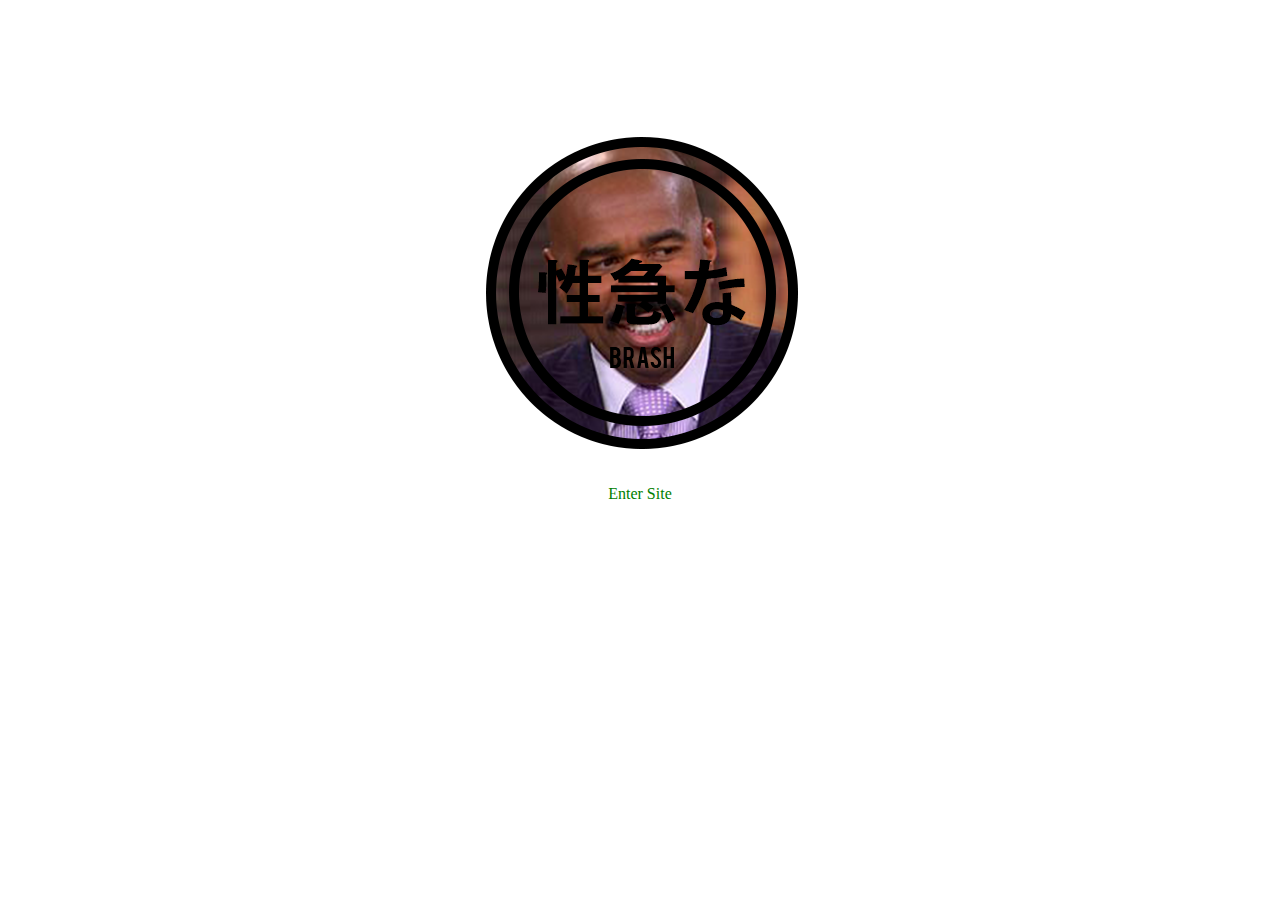
<file: index.html>
<!DOCTYPE html>
<html>
	<head>
		<link rel="stylesheet" type="text/css" href="css/style.css" />
		<link rel="icon" href="favicon.ico" />
		<script src="javascript/jquery-1.10.2.min.js"></script>
		<script src="javascript/functions.js"></script>
		<title>Brash</title>
		<script>
			$(document).ready(function() {
				change()
			})
		</script>
		<style type="text/css">
			a:hover {text-decoration:underline;}
			#button {margin-left:auto;margin-right:auto;color:green;}
		</style>
	</head> <!-- comment from github!?!? -->
	<body>
		<div style="margin:100px auto 0 auto;"align="center">
			<img src="images/logos/logo_1.png"onclick="change()"id="logo"alt="lolswag your shits broken."></image>
		</div>
		<div style="margin-left:auto;margin-right:auto;"align="center">
			<table>
				<tr><td><a id="button"href="home.html">Enter Site</a></td></tr>
			</table>
		</div>
	</body>
</html>
</file>
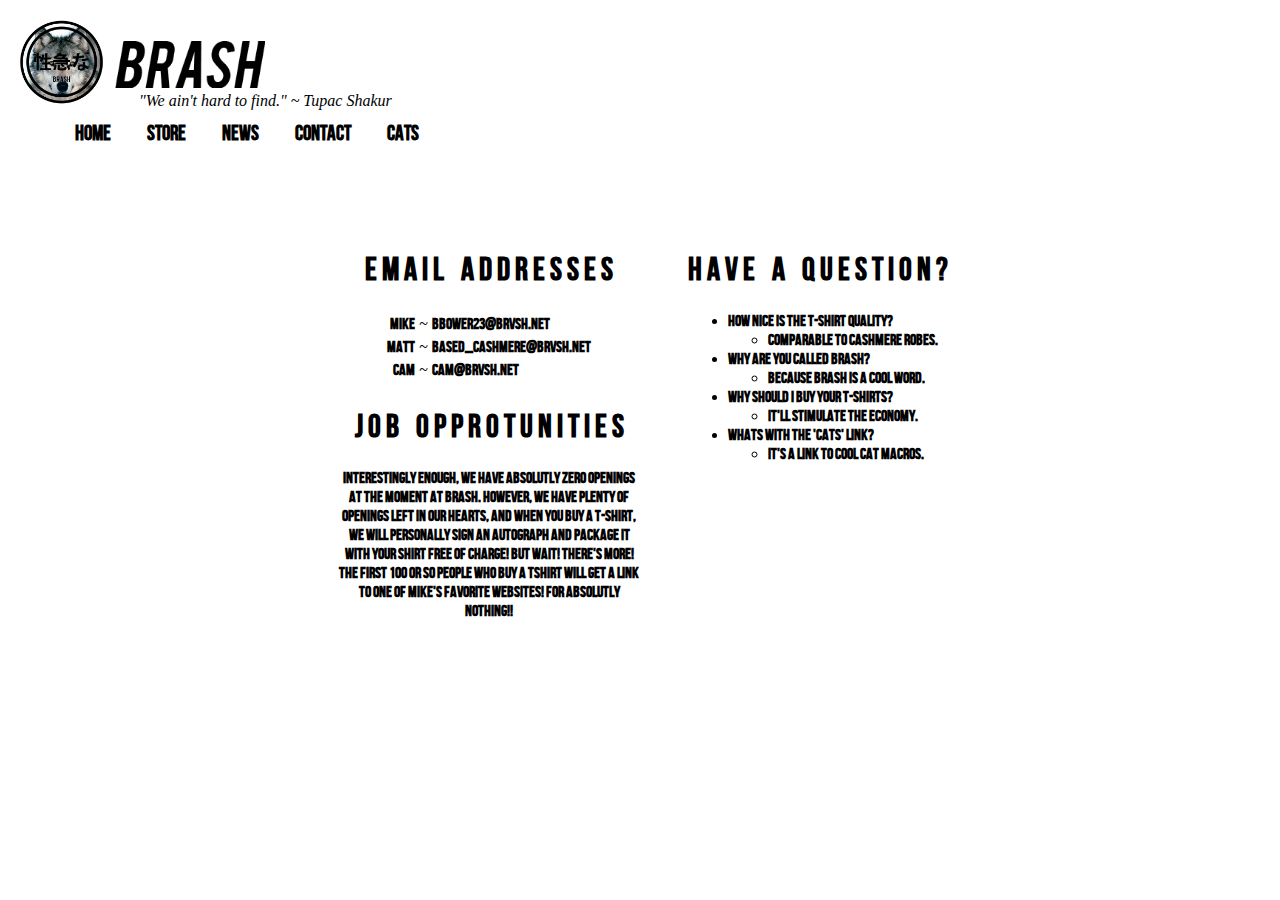
<file: contact.html>
<!DOCTYPE html>

<html>
	<head>
		<title>Brash</title>
		<link rel="stylesheet" type="text/css" href="css/style.css" />
		<link rel="icon" href="favicon.ico" />
		<script src="javascript/functions.js"></script>
		<script src="javascript/jquery-1.10.2.min.js"></script>
		<script>
			$(document).ready(function() {
				change()
			});
		</script>
	</head>
	<body>
		<table border="0"><tr>
			<td><img onclick="change()"id="logo"src="images/logos/logo_1.png" alt="logo" width="100"/></td>
			<td><img src="images/hitler.png"alt="Brash Logo"width="150"/>
				<br><p class="quote"><i>"We ain't hard to find." ~ Tupac Shakur</i></p></td>
		</tr></table>
		<table border="0"><tr>
			<td class="spacer"></td>
			<td class="spacer"></td>
			<td class="link"><a href="home.html"><b>Home</b></a></td>
			<td class="spacer"></td>
			<td class="link"><a href="store.html"><b>Store</b></a></td>
			<td class="spacer"></td>
			<td class="link"><a href="news.html"><b>News</b></a></td>
			<td class="spacer"></td>
			<td class="link"><a href="contact.html"><b>Contact</b></a></td>
			<td class="spacer"></td>
			<td class="link"><a href="http://www.ilovemeow.com"><b>Cats</b></a></td>
		</tr></table>
		<div class="container">
			<table id="main_content"border="0"align="center">
				<tr>
					<td class="content_column"valign="top">
						<table border="0">
							<tr><td>
							<h1><b>E m a i l<div id="space"> </div>A d d r e s s e s</b></h1>
								<table align="center" border="0">
									<tr>
										<td align="right"><b>Mike</b></td>
										<td> ~ </td>
										<td align="left"><b>bbower23@brvsh.net</b></td>
									</tr>
									<tr>
										<td align="right"><b>Matt</b></td>
										<td> ~ </td>
										<td align="left"><b> based_cashmere@brvsh.net</b></td>
									</tr>
									<tr>
										<td align="right"><b>Cam</b></td>
										<td> ~ </td>
										<td align="left"><b>cam@brvsh.net</b></td>
									</tr>
								</table>
							</td></tr>
							<tr><td>
								<h1><b>J o b<div id="space"> </div>O p p r o t u n i t i e s </b></h1>
								<p class="content"><b>Interestingly enough, we have absolutly zero openings at the moment at Brash. However, we have plenty of openings left in our hearts, and when you buy a t-shirt, we will personally sign an autograph and package it with your shirt free of charge! But wait! There's more! The first 100 or so people who buy a tshirt will get a link to one of mike's favorite websites! FOR ABSOLUTLY NOTHING!!</b></p>
							</td></tr>
						</table>
					</td>
					<td class=spacer></td>
					<td class="content_column"valign="top">
						<table border="0">
						<tr><td align="left">
							<h1 align="center"><b>H a v e<div id="space"> </div>a<div id="space"> </div>Q u e s t i o n ?</b></h1>
							<ul>
								<li><b>How nice is the t-shirt quality?</b></li>
								<ul><li><b>Comparable to cashmere robes.</b></li></ul>	
								<li><b>Why are you called Brash?</b></li>
								<ul><li><b>Because brash is a cool word.</b></li></ul>
								<li><b>Why should I buy your t-shirts?</b></li>
								<ul><li><b>It'll stimulate the economy.</b></li></ul>
								<li><b>Whats with the 'cats' link?</b></li>
								<ul><li><b>It's a link to cool cat macros.</b></li></ul>		
							</ul>
						</td></tr>
					</td>
				</tr>
			</table>
		</div>
	</body>
</html>
</file>
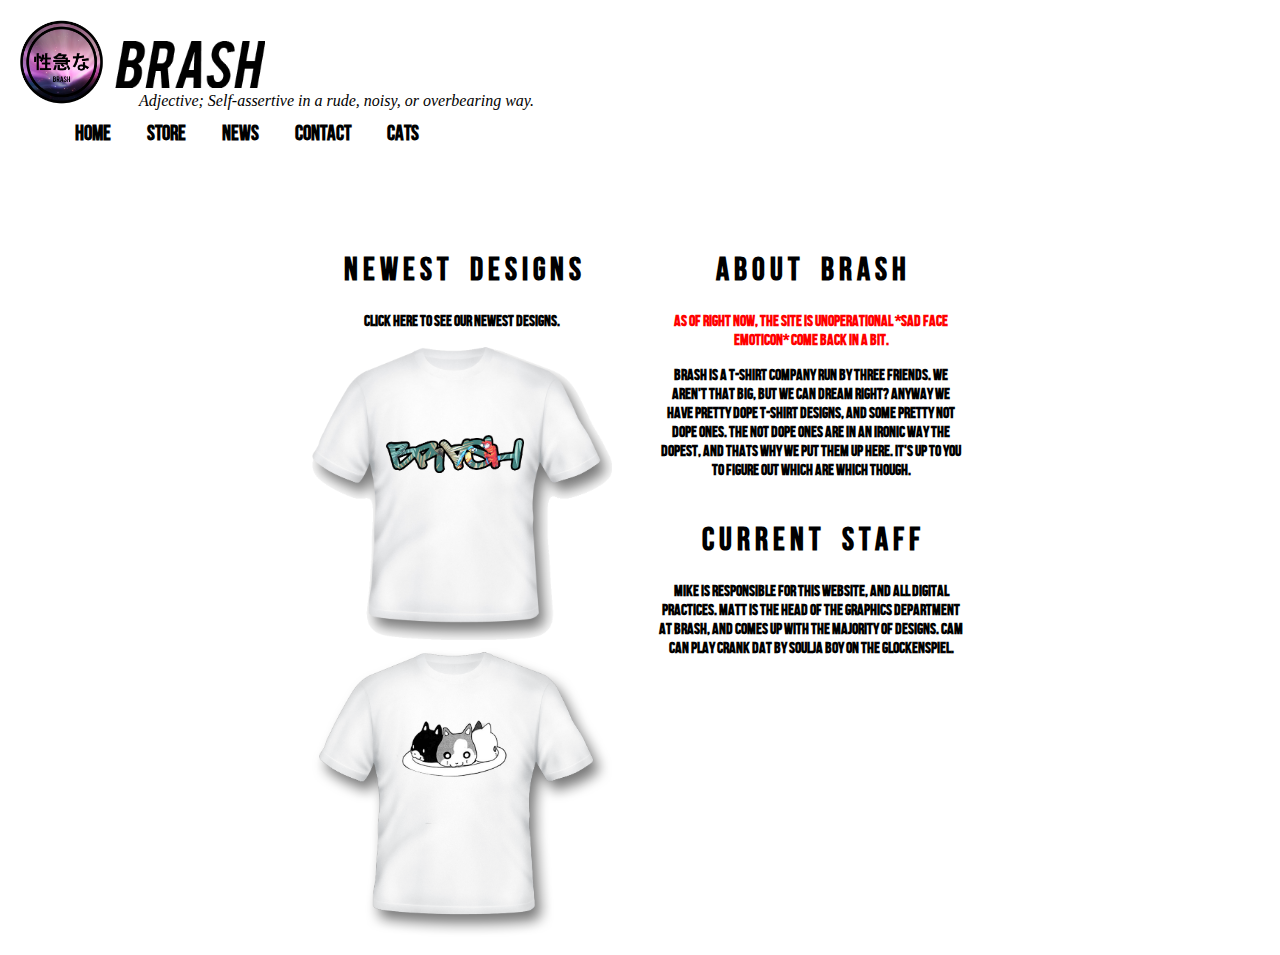
<file: firstpage.html>
<!DOCTYPE html>

<html>
	<head>
		<title>Brash</title>
		<link rel="stylesheet" type="text/css" href="css/style.css" />
		<link rel="icon" href="images/favicon.png" type="image/png" />
		<script src="javascript/functions.js"></script>
		<script src="javascript/jquery-1.10.2.min.js"></script>
		<script>
			$(document).ready(function() {
				change()
			});
		</script>
	</head>
	<body>
		<!--  Begin Page Header  -->
		<table border="0"><tr>
			<td><img onclick="change()"id="logo"src="images/logos/logo_1.png" alt="logo" width="100"/></td>
			<td><img src="images/hitler.png"alt="Brash Logo"width="150"/>
				<br><p class="quote"><i>Adjective; Self-assertive in a rude, noisy, or overbearing way.</i></p></td>
		</tr></table>	
		<table border="0"><tr>
			<td class="spacer"></td>
			<td class="spacer"></td>
			<td class="link"><a href="index.html"><b>Home</b></a></td>
			<td class="spacer"></td>
			<td class="link"><a href="store.html"><b>Store</b></a></td>
			<td class="spacer"></td>
			<td class="link"><a href="news.html"><b>News</b></a></td>
			<td class="spacer"></td>
			<td class="link"><a href="contact.html"><b>Contact</b></a></td>
			<td class="spacer"></td>
			<td class="link"><a href="http://www.ilovemeow.com"><b>Cats</b></a></td>
		</tr></table>
		<!--  Begin Page Content  -->
		
		<div class="container">
			<table align="center"id="main_content"border="0">
			<tr>
				<td class="content_column"valign="top">
					<table border="0">
						<tr><td>
							<h1><b>N e w e s t <div id="space"><img></div> D e s i g n s</b></h1>
							<a href="store.html"><p class="content"><b>Click here to see our newest designs.</b></p></a>
							<a href="shirts/thickbrash.html"><img src="images/shirts/thickbrash.png"alt="badass t-shirt"width="300" /></a>
						</td></tr>
						<tr><td>
							<a href="store.html"><img src="images/shirts/threecats.png"alt="badass t-shirt"width="300" /></a>
						</td></tr>
					</table>
				</td>
				<td class="spacer"></td>
				<td class="content_column"valign="top">
					<table border="0">
						<tr><td>
							<h1><b>A b o u t <div id="space"><img></div> B r a s h</b></h1>
							<p class="content"style="color:#ff0000;"><b>As of right now, the site is unoperational *sad face emoticon* come back in a bit.</b></p>
							<p class="content"><b>Brash is a t-shirt company run by three friends. We aren't that big, but we can dream right? Anyway we have pretty dope t-shirt designs, and some pretty not dope ones. The not dope ones are in an ironic way the dopest, and thats why we put them up here. It's up to you to figure out which are which though.</b></p>
						</td></tr>
						<tr><td>
							<h1><b>C u r r e n t <div id="space"><img></div> S t a f f</b></h1>
							<p class="content"><b>Mike is responsible for this website, and all digital practices. Matt is the head of the graphics department at Brash, and comes up with the majority of designs. Cam can play crank dat by soulja boy on the glockenspiel. </b></p>
						</td></tr>
					</table>
				</td>
			</tr>
			</table>
		</div>
	</body>
</html>
</file>
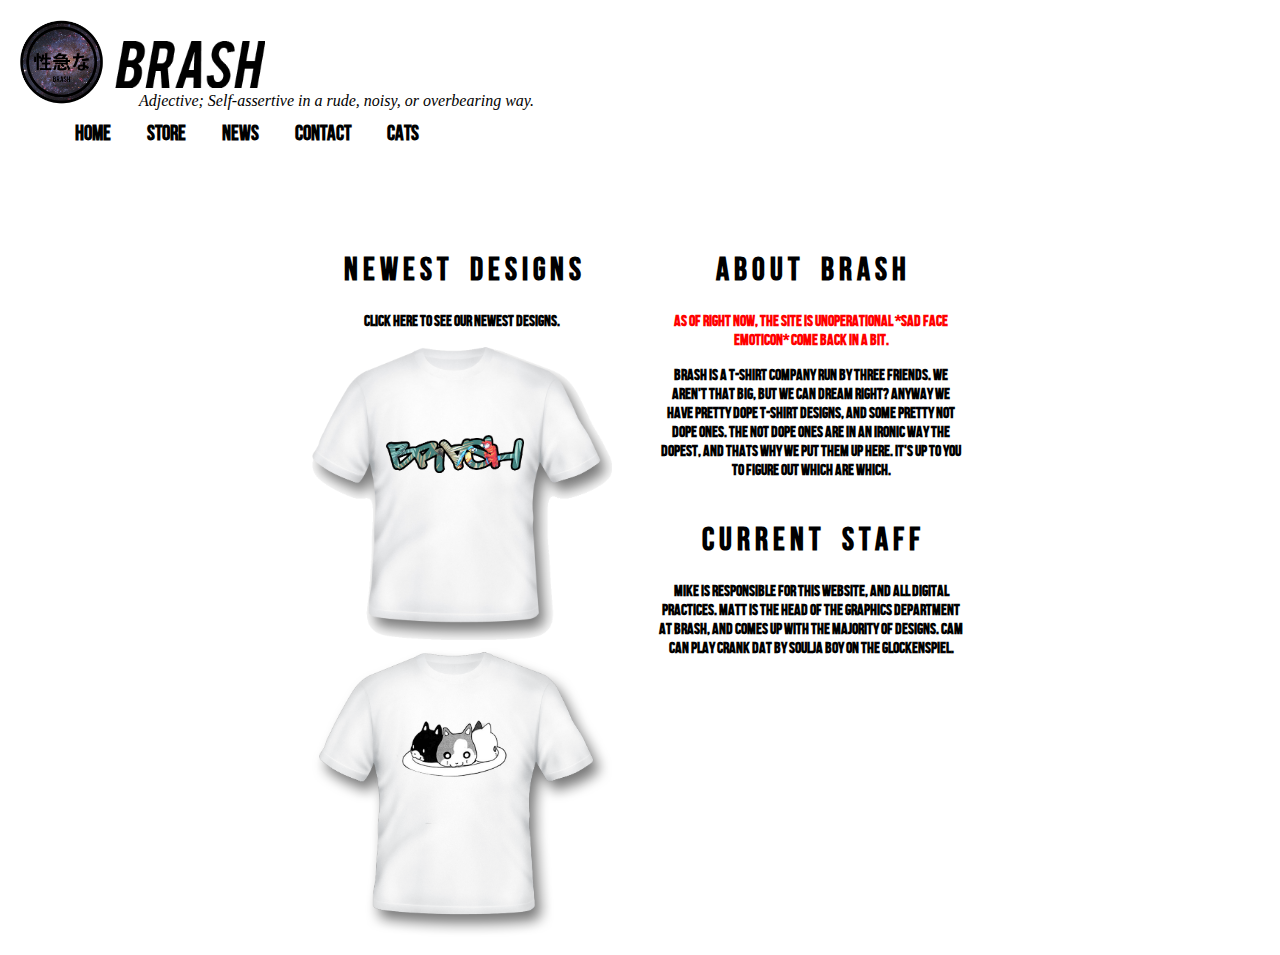
<file: home.html>
<!DOCTYPE html>

<html>
	<head>
		<title>Brash</title>
		<link rel="stylesheet" type="text/css" href="css/style.css" />
		<link rel="icon" href="favicon.ico" />
		<script src="javascript/functions.js"></script>
		<script src="javascript/jquery-1.10.2.min.js"></script>
		<script>
			$(document).ready(function() {
				change()
			});
		</script>
	</head>
	<body>
		<!--  Begin Page Header  -->
		<table border="0"><tr>
			<td><img onclick="change()"id="logo"src="images/logos/logo_1.png" alt="logo" width="100"/></td>
			<td><img src="images/hitler.png"alt="Brash Logo"width="150"/>
				<br><p class="quote"><i>Adjective; Self-assertive in a rude, noisy, or overbearing way.</i></p></td>
		</tr></table>	
		<table border="0"><tr>
			<td class="spacer"></td>
			<td class="spacer"></td>
			<td class="link"><a href="home.html"><b>Home</b></a></td>
			<td class="spacer"></td>
			<td class="link"><a href="store.html"><b>Store</b></a></td>
			<td class="spacer"></td>
			<td class="link"><a href="news.html"><b>News</b></a></td>
			<td class="spacer"></td>
			<td class="link"><a href="contact.html"><b>Contact</b></a></td>
			<td class="spacer"></td>
			<td class="link"><a href="http://www.ilovemeow.com"><b>Cats</b></a></td>
		</tr></table>
		<!--  Begin Page Content  -->
		
		<div class="container">
			<table align="center"id="main_content"border="0">
			<tr>
				<td class="content_column"valign="top">
					<table border="0">
						<tr><td>
							<h1><b>N e w e s t <div id="space"><img></div> D e s i g n s</b></h1>
							<a href="store.html"><p class="content"><b>Click here to see our newest designs.</b></p></a>
							<a href="shirts/thickbrash.html"><img src="images/shirts/thickbrash.png"alt="badass t-shirt"width="300" /></a>
						</td></tr>
						<tr><td>
							<a href="store.html"><img src="images/shirts/threecats.png"alt="badass t-shirt"width="300" /></a>
						</td></tr>
					</table>
				</td>
				<td class="spacer"></td>
				<td class="content_column"valign="top">
					<table border="0">
						<tr><td>
							<h1><b>A b o u t <div id="space"><img></div> B r a s h</b></h1>
							<p class="content"style="color:#ff0000;"><b>As of right now, the site is unoperational *sad face emoticon* come back in a bit.</b></p>
							<p class="content"><b>Brash is a t-shirt company run by three friends. We aren't that big, but we can dream right? Anyway we have pretty dope t-shirt designs, and some pretty not dope ones. The not dope ones are in an ironic way the dopest, and thats why we put them up here. It's up to you to figure out which are which.</b></p>
						</td></tr>
						<tr><td>
							<h1><b>C u r r e n t <div id="space"><img></div> S t a f f</b></h1>
							<p class="content"><b>Mike is responsible for this website, and all digital practices. Matt is the head of the graphics department at Brash, and comes up with the majority of designs. Cam can play crank dat by soulja boy on the glockenspiel. </b></p>
						</td></tr>
					</table>
				</td>
			</tr>
			</table>
		</div>
	</body>
</html>
</file>
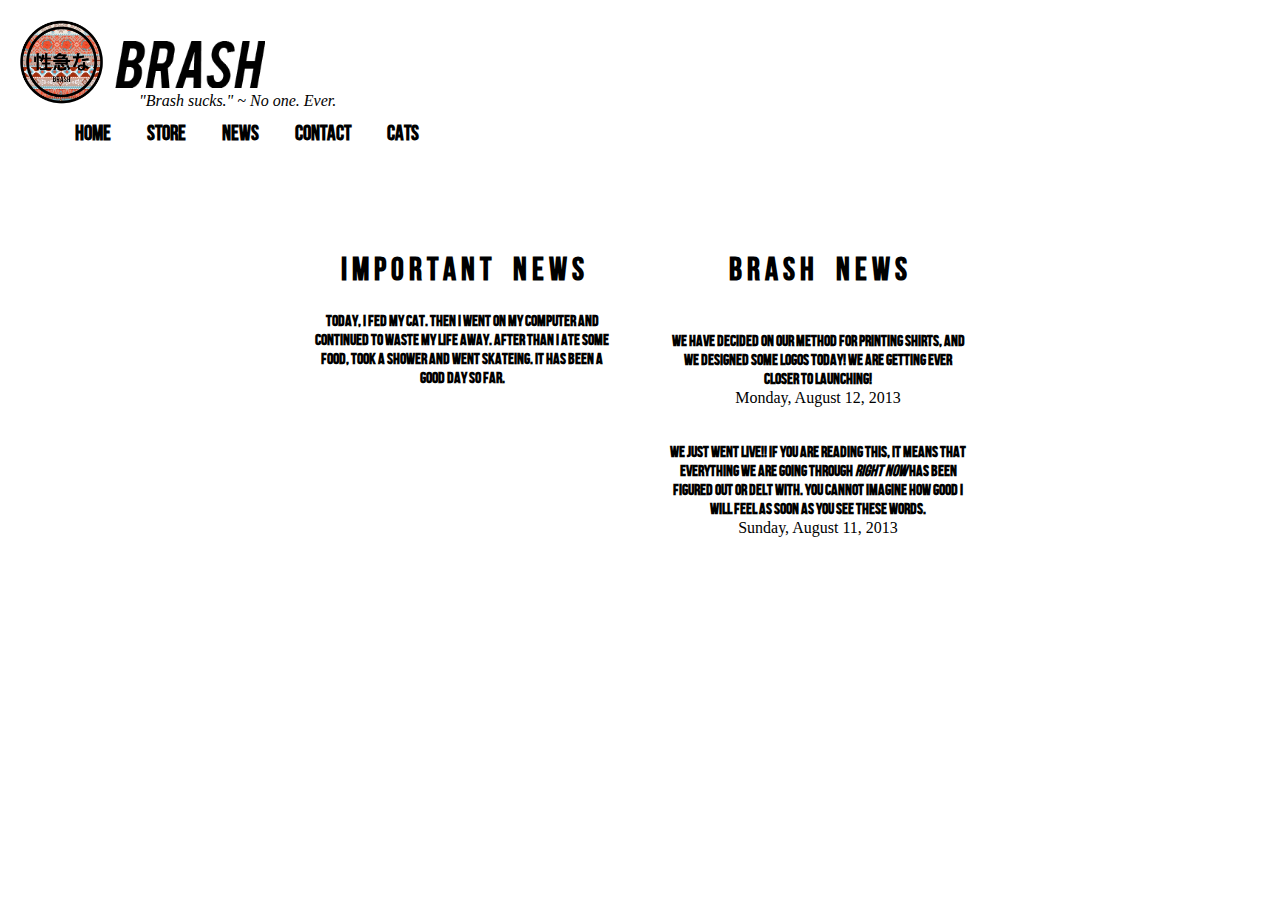
<file: news.html>
<!DOCTYPE html>

<html>
	<head>
		<title>Brash</title>
		<link rel="stylesheet" type="text/css" href="css/style.css" />
		<link rel="icon" href="favicon.ico" />
		<script src="javascript/functions.js"></script>
		<script src="javascript/jquery-1.10.2.min.js"></script>
		<script>
			$(document).ready(function() {
				change()
			});
		</script>
	</head>
	<body>
		<table border="0"><tr>
			<td><img onclick="change()"id="logo"src="images/logos/logo_1.png" alt="logo" width="100"/></td>
			<td><img src="images/hitler.png"alt="Brash Logo"width="150"/>
				<br><p class="quote"><i>"Brash sucks." ~ No one. Ever.</i></p></td>
		</tr></table>	
		<table border="0"><tr>
			<td class="spacer"></td>
			<td class="spacer"></td>
			<td class="link"><a href="home.html"><b>Home</b></a></td>
			<td class="spacer"></td>
			<td class="link"><a href="store.html"><b>Store</b></a></td>
			<td class="spacer"></td>
			<td class="link"><a href="news.html"><b>News</b></a></td>
			<td class="spacer"></td>
			<td class="link"><a href="contact.html"><b>Contact</b></a></td>
			<td class="spacer"></td>
			<td class="link"><a href="http://www.ilovemeow.com"><b>Cats</b></a></td>
		</tr></table>
		<div class="container">
			<table id="main_content"border="0"align="center">
				<tr><td class="content_column"valign="top">
					<table border="0">
						<tr>
							<td>
							<h1><b>I m p o r t a n t <div id="space"><img></div> N e w s</b></h1>
							<p class="content"><b>Today, I fed my cat. Then I went on my computer and continued to waste my life away. After than I ate some food, took a shower and went skateing. It has been a good day so far.</b></p>
							</td>
						</tr>
					</table>
				</td>
				<td class="spacer"></td>
				<td class="content_column" valign="top">
					<table border="0">
						<tr>
							<td>
								<h1><b>B r a s h <div id="space"><img></div> N e w s</b></h1>
							</td>
						</tr><tr>
							<td>
								<p class="content"><b>We have decided on our method for printing shirts, and we designed some logos today! We are getting ever closer to launching!</b><br>Monday, August 12, 2013</p>
							</td>
						</tr>
						</tr><tr>
							<td>
								<p class="content"><b>We just went live!! If you are reading this, it means that everything we are going through <i>right now</i> has been figured out or delt with. You cannot Imagine how good I will feel as soon as you see these words.</b><br>Sunday, August 11, 2013</p>
							</td>
						</tr>
					</table>
				</td>
				</tr>
			</table>
		</div>
	</body>
</html>
</file>
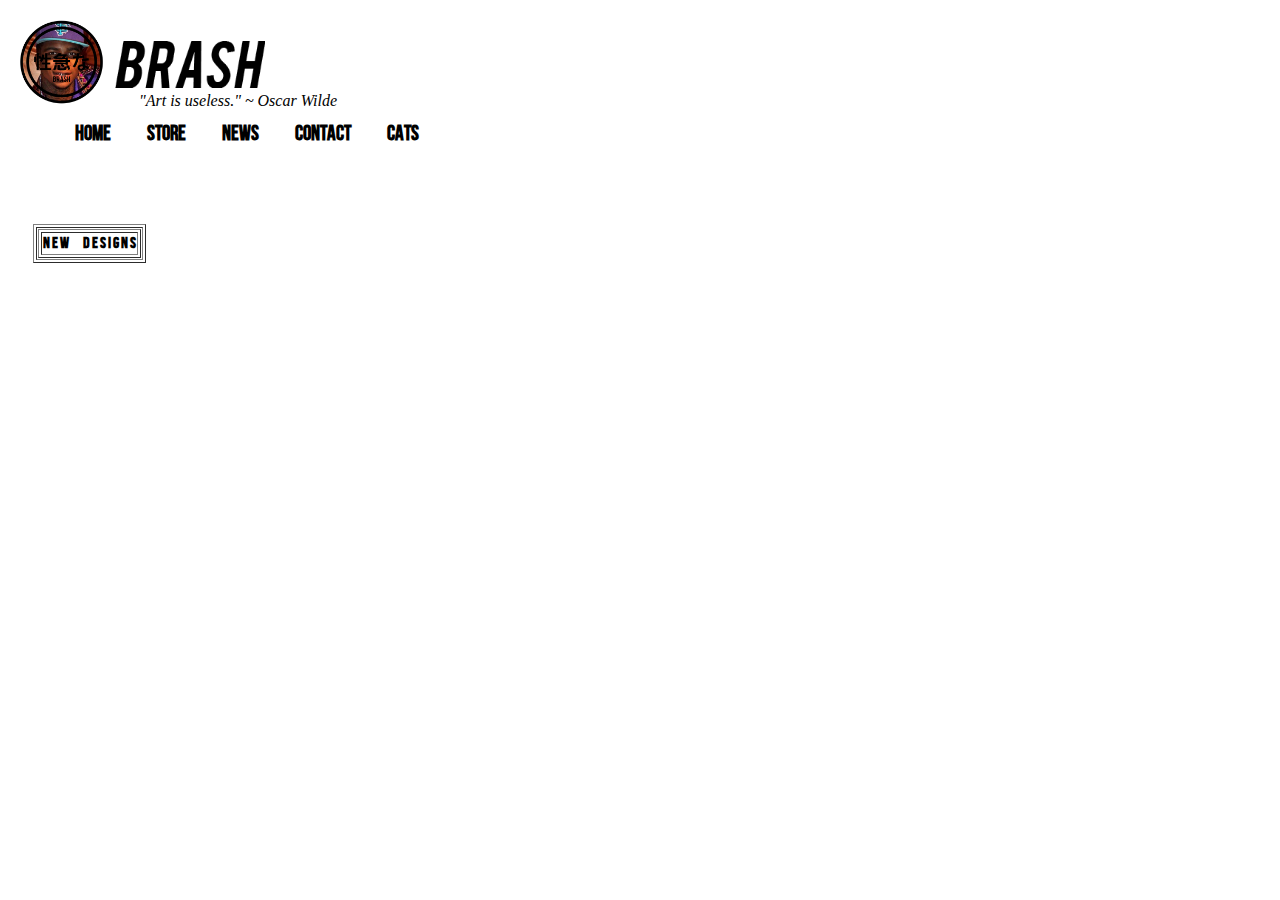
<file: store.html>
<!DOCTYPE html>

<html>
	<head>
		<title>Brash</title>
		<link rel="stylesheet" type="text/css" href="css/style.css" />
		<link rel="icon" href="favicon.ico" />
		<script src="javascript/functions.js"></script>
		<script src="javascript/jquery-1.10.2.min.js"></script>
		<script>
			$(document).ready(function() {
				change()
			});
		</script>
	</head>
	<body>
		<table border="0"><tr>
			<td><img onclick="change()"id="logo"src="images/logos/logo_1.png" alt="logo" width="100"/></td>
			<td><img src="images/hitler.png"alt="Brash Logo"width="150"/>
				<br><p class="quote"><i>"Art is useless." ~ Oscar Wilde</i></p></td>
		</tr></table>	
		<table border="0"><tr>
			<td class="spacer"></td>
			<td class="spacer"></td>
			<td class="link"><a href="home.html"><b>Home</b></a></td>
			<td class="spacer"></td>
			<td class="link"><a href="store.html"><b>Store</b></a></td>
			<td class="spacer"></td>
			<td class="link"><a href="news.html"><b>News</b></a></td>
			<td class="spacer"></td>
			<td class="link"><a href="contact.html"><b>Contact</b></a></td>
			<td class="spacer"></td>
			<td class="link"><a href="http://www.ilovemeow.com"><b>Cats</b></a></td>
		</tr></table>
		
		<div class="container">
			<table id="side-bar"border="1"align="left"> <!-- <b>N e w<div id="space"> </div> D e s i g n s</b></h3> -->
				<tr>
					<td>
						<table border=1>
							<tr><td><b>N e w<div id="space"> </div>D e s i g n s</b></h3></td></tr>
						</table>
					</td>
				</tr>
			</table>
		</div>
	</body>
</html>
</file>
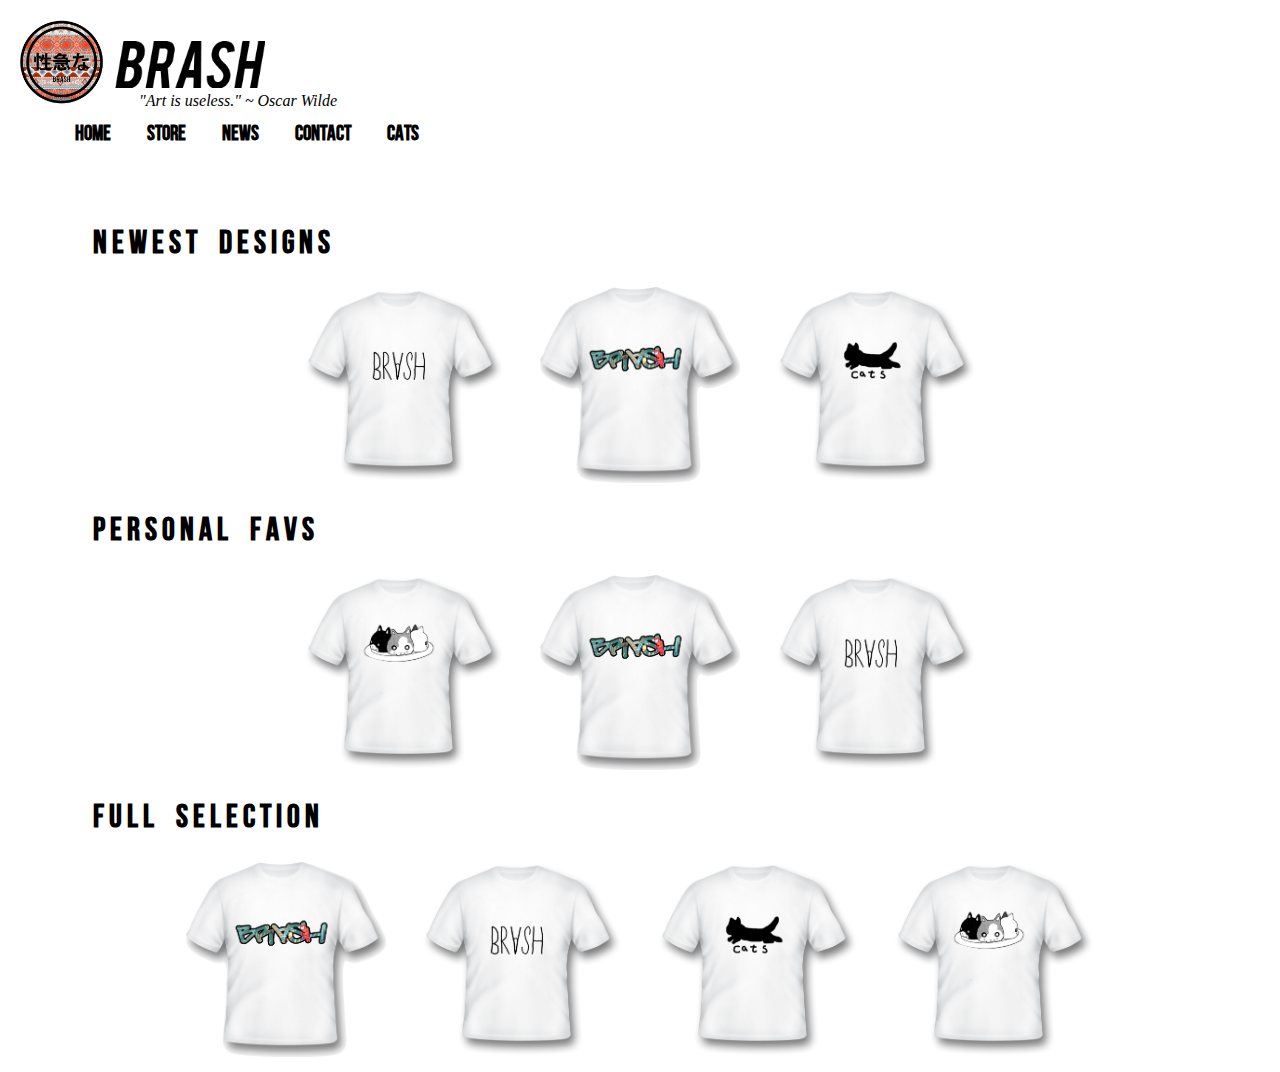
<file: store_v1.html>
<!DOCTYPE html>

<html>
	<head>
		<title>Brash</title>
		<link rel="stylesheet" type="text/css" href="css/style.css" />
		<link rel="icon" href="favicon.ico" />
		<script src="javascript/functions.js"></script>
		<script src="javascript/jquery-1.10.2.min.js"></script>
		<script>
			$(document).ready(function() {
				change()
			});
		</script>
	</head>
	<body>
		<table border="0"><tr>
			<td><img onclick="change()"id="logo"src="images/logos/logo_1.png" alt="logo" width="100"/></td>
			<td><img src="images/hitler.png"alt="Brash Logo"width="150"/>
				<br><p class="quote"><i>"Art is useless." ~ Oscar Wilde</i></p></td>
		</tr></table>	
		<table border="0"><tr>
			<td class="spacer"></td>
			<td class="spacer"></td>
			<td class="link"><a href="home.html"><b>Home</b></a></td>
			<td class="spacer"></td>
			<td class="link"><a href="store.html"><b>Store</b></a></td>
			<td class="spacer"></td>
			<td class="link"><a href="news.html"><b>News</b></a></td>
			<td class="spacer"></td>
			<td class="link"><a href="contact.html"><b>Contact</b></a></td>
			<td class="spacer"></td>
			<td class="link"><a href="http://www.ilovemeow.com"><b>Cats</b></a></td>
		</tr></table>
		
		<div class="container">
			<h1 style="margin-left:60px;"><b>N e w e s t <div id="space"><img></div> D e s i g n s</b></h1>
			<table class="main_content"border="0"align="center">
				<tr>
					<td><a href="shirts/thinbrash.html"><img src="images/shirts/thinbrash.png"width="200"/></a></td>
					<td class="spacer"></td>
					<td><a href="shirts/thickbrash.html"><img src="images/shirts/thickbrash.png"width="200"/></a></td>
					<td class="spacer"></td>
					<td><a href="shirts/cats.html"><img src="images/shirts/cats.png"width="200"/></td>
				</tr>
			</table>
			<h1 style="margin-left:60px;"><b>P e r s o n a l <div id="space"><img></div> F a v s</b></h1>
			<table class="main_content"border="0"align="center">
				<tr>
					<td><a href="shirts/threecats.html"><img src="images/shirts/threecats.png"width="200"/></a></td>
					<td class="spacer"></td>
					<td><a href="shirts/thickbrash.html"><img src="images/shirts/thickbrash.png"width="200"/></a></td>
					<td class="spacer"></td>
					<td><a href="shirts/thinbrash.html"><img src="images/shirts/thinbrash.png"width="200"/></td>
				</tr>
			</table>
			<h1 style="margin-left:60px;"><b>F u l l <div id="space"><img></div> S e l e c t i o n</b></h1>
			<table class="main_content"border="0"align="center">
				<tr>
					<td><a href="shirts/thickbrash.html"><img src="images/shirts/thickbrash.png"width="200"/></a></td>
					<td class="spacer"></td>
					<td><a href="shirts/thinbrash.html"><img src="images/shirts/thinbrash.png"width="200"/></td>
					<td class="spacer"></td>
					<td><a href="shirts/cats.html"><img src="images/shirts/cats.png"width="200"/></td>
					<td class="spacer"></td>
					<td><a href="shirts/threecats.html"><img src="images/shirts/threecats.png"width="200"/></a></td>
				</tr>
			</table>
		</div>
	</body>
</html>
</file>
<file: css/style.css>
a:hover{text-decoration:none;color:gray;}
a:visited{text-decoration:none;}
a:link{text-decoration:none;}
a{color:#000000;}


@font-face {
	font-family: "bebas";
	src: url("Bebas.eot");
	src: local("☺"),
    url("font.woff") format("woff"),
    url("font.ttf") format("opentype");
}


p{text-indent:24px;}
b{font-family:"bebas";font-style:bold;}

.spacer {
	padding-left:15px;
	padding-right:15px;
}
p.quote {
	margin-top:0px;margin-bottom:-25px;
}
p.content {
	text-indent:0px;
	margin-left:5px;margin-right:5px;
}
td.link {
	font-size:1.3em;
}

div.container { 
	margin-top:75px;
	margin-left:25px;margin-right:25px;
}
div.buy_box {
	min-width:400px;
	max-width:500px;
	text-align:left;
	padding:30px;
}
.content_column {
	min-width:200px;
	max-width:320px;
}



#main_content {
	text-align:center;
}
#side-bar {

}
#space {
	display:inline;
	margin-left:6px;
	margin-right:6px;
}
#pay_pal {
	text-align:center;
	padding:2px;
	max-width:130px;
	border:2px black solid;
	border-radius:3px;
}
</file>
